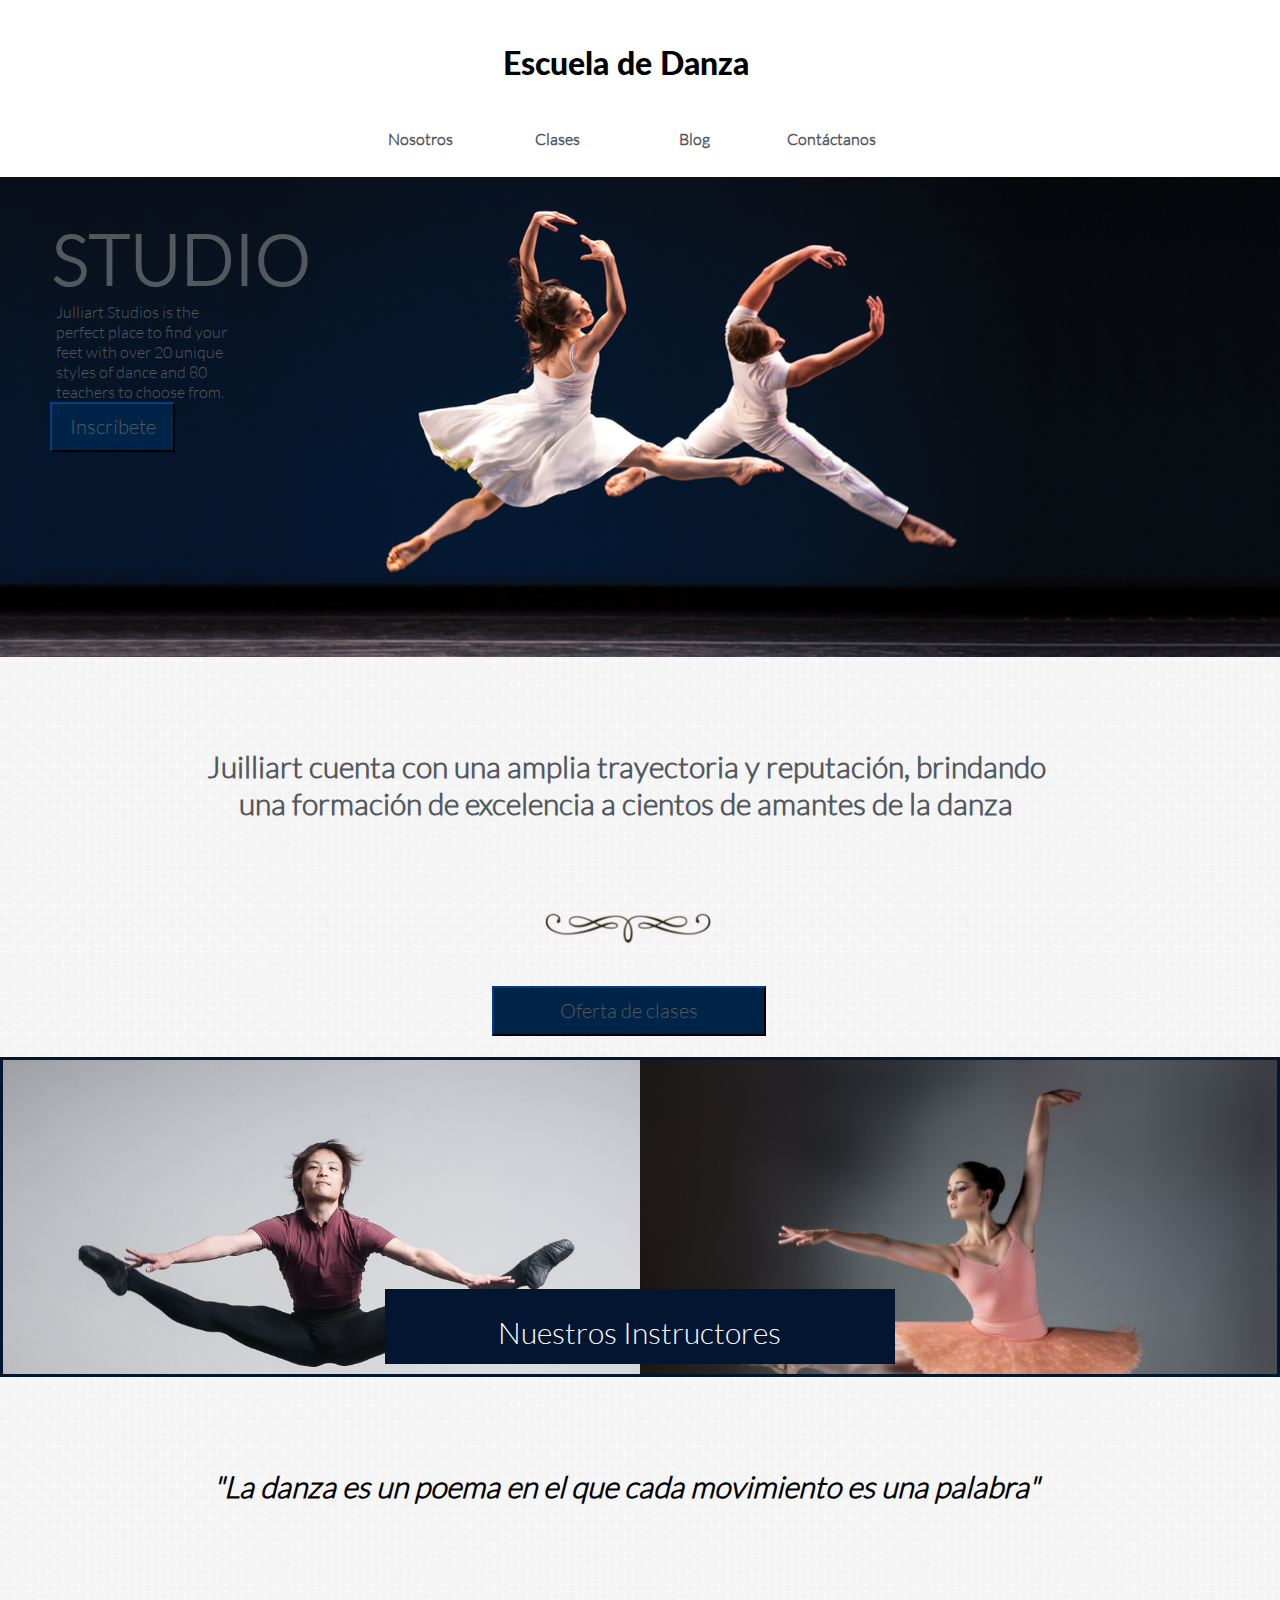
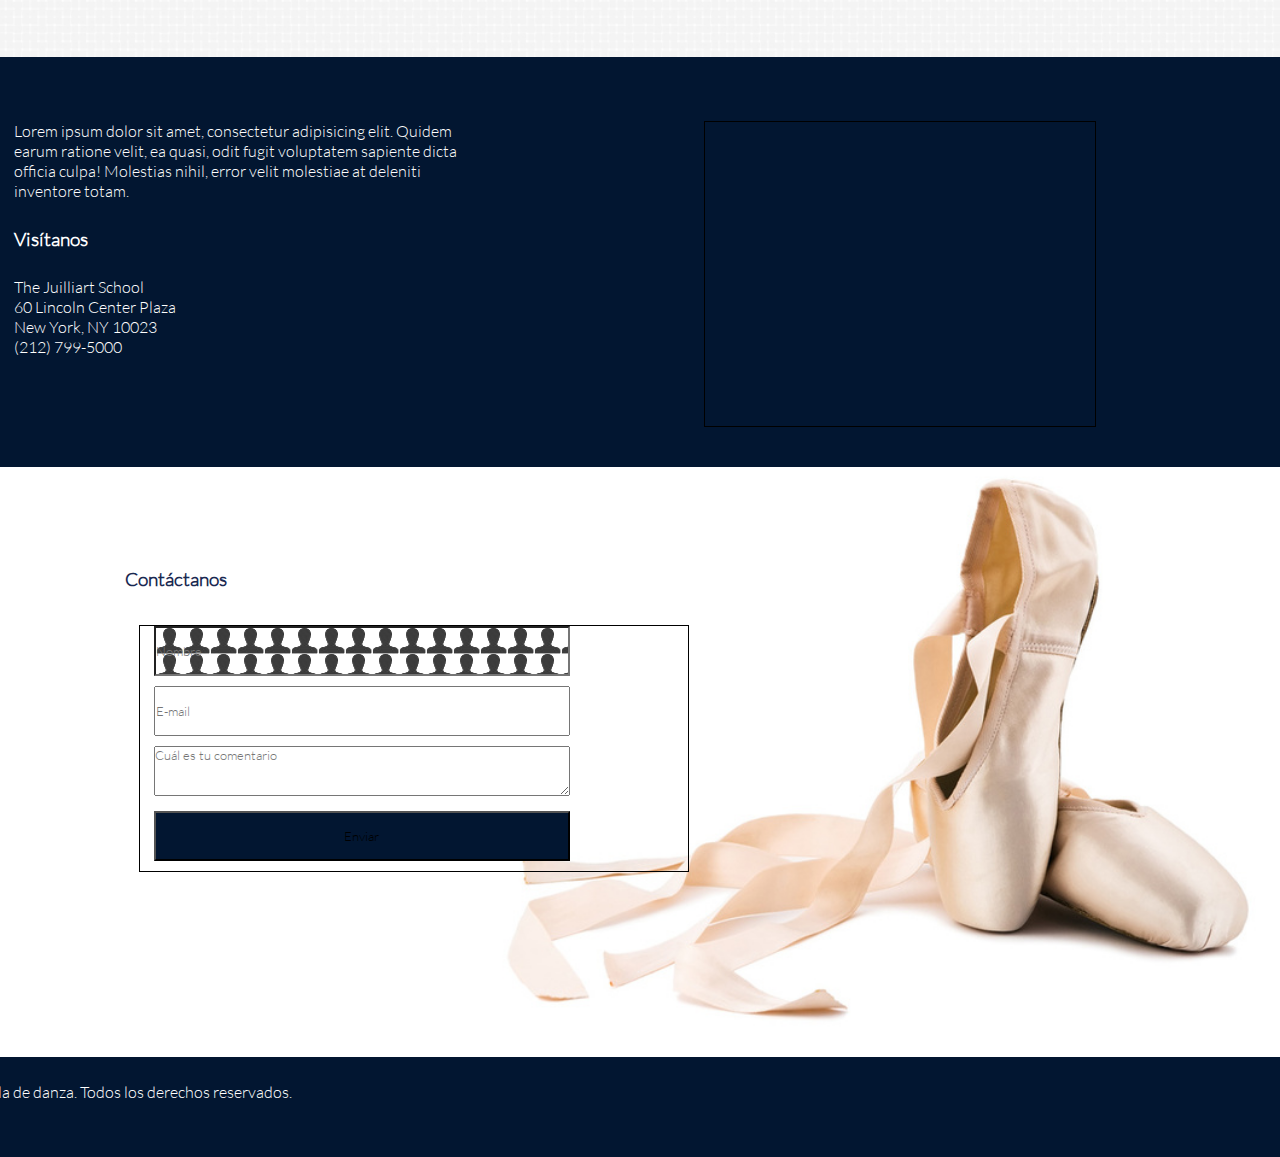
<file: index.html>
<!DOCTYPE html>
<html>
<head>
	<meta charset="UTF-8">
	<title>Escuela de Danza</title>
	<link rel='stylesheet' type='text/css' href='http://fonts.googleapis.com/css?family=Montserrat:400,700'>
	<link rel="stylesheet" type="text/css" href="css/grid-system.css">
	<link rel="stylesheet" type="text/css" href="css/utilities.css">
	<link rel="stylesheet" type="text/css" href="css/common.css">
	<link rel="stylesheet" type="text/css" href="css/main.css">
</head>
<body>
	<header>
		<div class="container">
			<div class="row">
				<div class="col-12">
				    <h1 class="text-center">Escuela de Danza</h1>
					<nav>
						<ul>
							<li class="col-3 text-center"><a class="a-none-decoration text-gray" href="#"> Nosotros</a></li>
							<li class="col-3 text-center"><a class="a-none-decoration text-gray" href="#">Clases</a></li>
							<li class="col-3 text-center"><a class="a-none-decoration text-gray" href="#">Blog</a></li>
							<li class="col-3 text-center"><a class="a-none-decoration text-gray" href="#">Contáctanos</a></li>
						</ul>
					</nav>
				</div>
			</div>
		</div>
	</header>
	<section class="fondo-dance">
		<div class="container-fluid">
			<div class="row">
				<div class="col-12">
                   <div class="col-1">
                   	     <h2 class="text-gray">STUDIO</h2>
                   </div>
                   <div class="marg col-2">
                   	     <P class="text-gray">Julliart Studios is the perfect place to find your feet with over 20 unique styles of dance and 80 teachers to choose from.</P>
                   </div>
                         <button class="button-1">
                     	     <p><a class=" a-none-decoration text-gray" href="#">Inscríbete</a></p>
                        </button>
				</div>
			</div>
		</div>
	</section>

	 <section class="fondo-blanco">
	 	<div class="container">
	 		<div class="row">
	 			<div class="col-12">
	 				<p class="text-gray texto-fondo-b text-center"> Juilliart cuenta con una amplia trayectoria y reputación, brindando <br> una formación de excelencia a cientos de amantes de la danza</p>
	 				<img class="decoration-1" src="img/decoration_1.png">
	 				    <button class="button-2">
                     	     <p><a class=" a-none-decoration text-gray" href="#">Oferta de clases</a></p>
                        </button>
	 			</div>
	 		</div>
	 	</div>
	 </section>

	 <section class=" borde dosfotos">
	    <div class="profes">
	    	<P class="text-white text-center instructor" >Nuestros Instructores</p>
	    </div>
	 </section>

	  <section class="fondo-blanco">
	 	<div class="container">
	 		<div class="row">
	 			<div class="col-12">
	 				<p class=" italic text-gray texto-fondo-b text-center"> "La danza es un poema en el que cada movimiento es  una palabra"</p>   
	 			</div>
	 		</div>
	 	</div>
	 </section>
	 <section class="fondoazul">
	 	<div class="container">
	 		<div class="row">
	 			<div class="12">
	 				<div class="col-7">
	 				<p class="text-white Text-fa" >Lorem ipsum dolor sit amet, consectetur adipisicing elit. Quidem <br>earum ratione velit, ea quasi, odit fugit voluptatem sapiente dicta<br> officia culpa! Molestias nihil, error velit molestiae at deleniti <br>inventore totam.</p>
	 				<h3 class="text-white  Text-fa pt-5" >Visítanos</h3>
	 				<p class="text-white Text-fa pt-5" >The Juilliart School<br> 60 Lincoln Center Plaza<br> New York, NY 10023<br> (212) 799-5000</p>	
	 				</div>
	 				<div class="col-5 bor">
	 					<iframe src="https://www.google.com/maps/embed?pb=!1m14!1m8!1m3!1d12085.865746194442!2d-73.9828286!3d40.7737587!3m2!1i1024!2i768!4f13.1!3m3!1m2!1s0x0%3A0xf876ccebba645bff!2sEscuela+Juilliard!5e0!3m2!1ses!2smx!4v1439399444034" width="400" height="300" frameborder="0" style="border:0" allowfullscreen></iframe>
	 				</div>
	 			</div>
	 		</div>
	 	</div>
	 </section>
	 <section class="ballet">
	   <div container>
	   	  <div class="row">
	   	  	<div class="col-12">
                 <form class="">
                   <h3 class="text-blue form">Contáctanos</h3>
		             <fieldset class="col-12">
		                  <div class="bor col-6">
                              <input class="icono1" type="text" placeholder="Nombre"size="40" required/>
               	              <input type="email" placeholder="E-mail"size="30" required>
		      	              <textarea id="messaje" placeholder="Cuál es tu comentario" cols="500" rows="7"></textarea><br>
		      	              <button class="submit" type="submit">Enviar</button>
		      	            </div>
		             </fieldset>
		         </form>
	   	  	</div>
	   	  </div>
	   </div>
	 </section>
	 <footer class="fondoazul2">
		<div class="container">
			<div class="row">
				<div class="col-12">
					<p class="text-white">
						© Escuela de danza. Todos los derechos reservados.
					</p>
				</div>
			</div>
		</div>
	</footer>
</body>
</html>
</file>
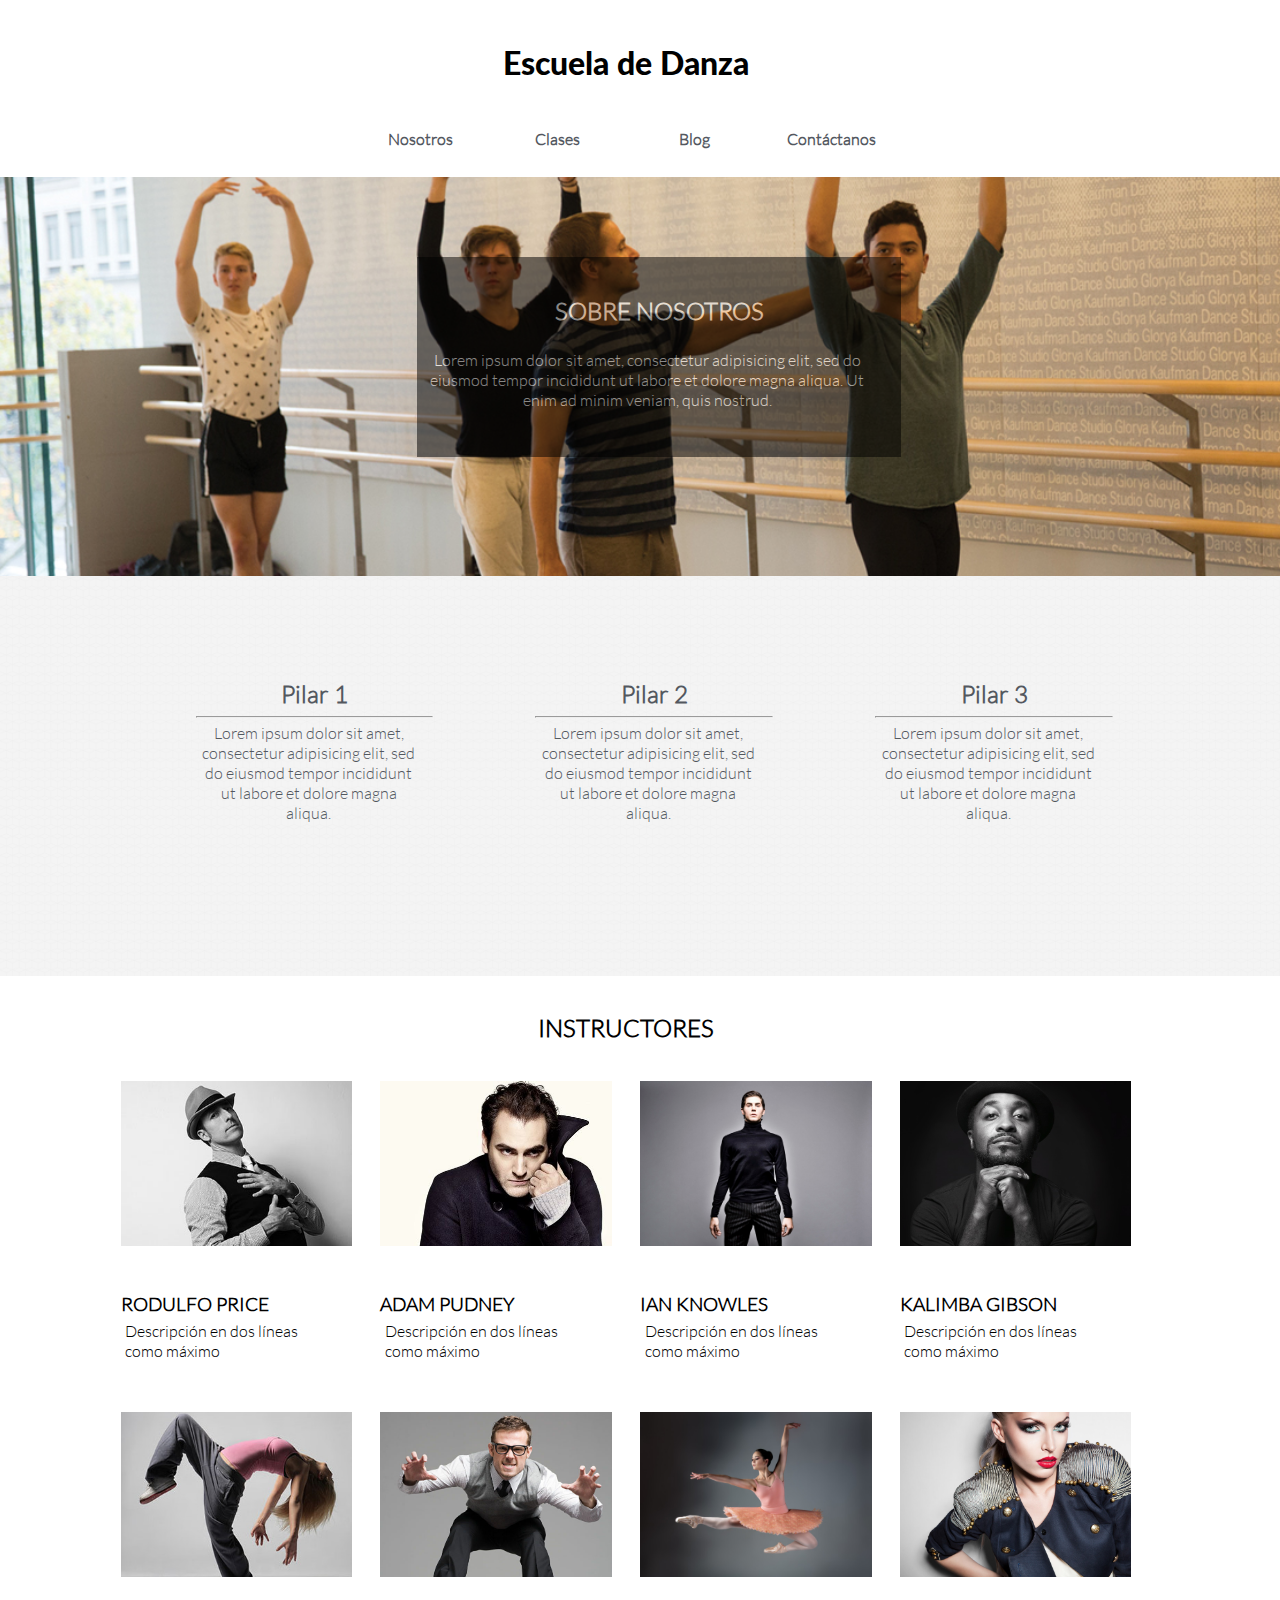
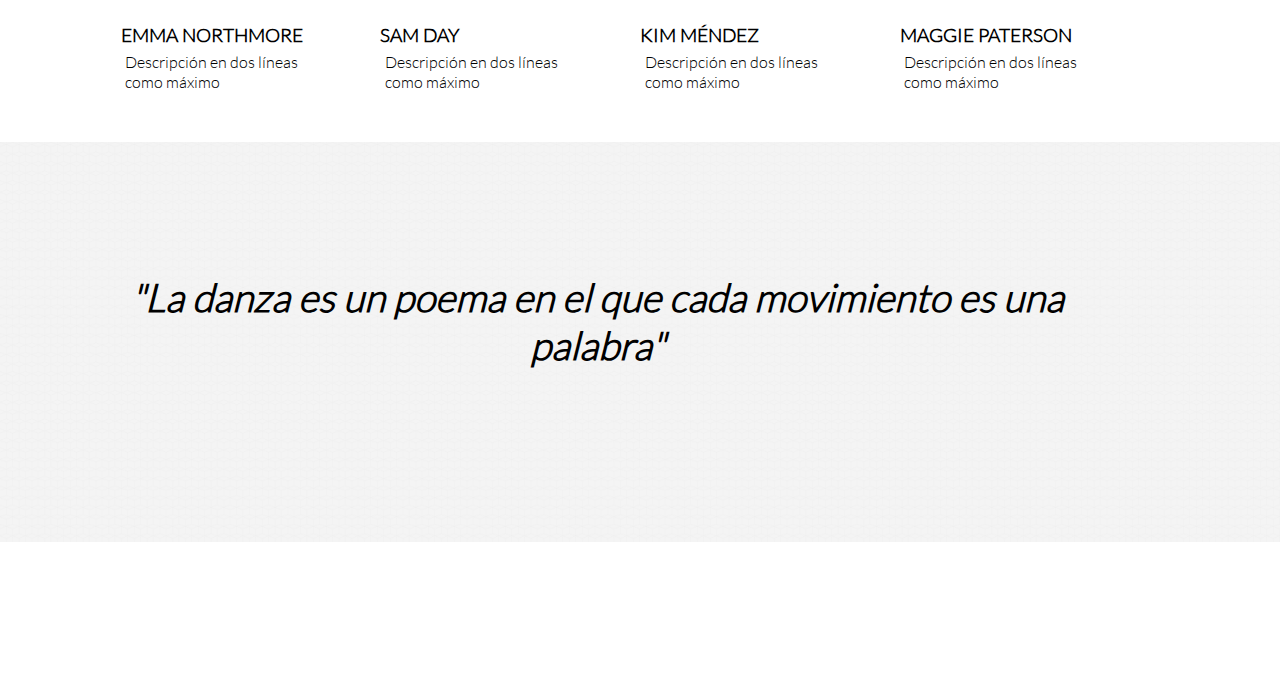
<file: nosotros.html>
<!DOCTYPE html>
<html>
<head>
	<meta charset="UTF-8">
	<title>Escuela de Danza</title>
	<link rel='stylesheet' type='text/css' href='http://fonts.googleapis.com/css?family=Montserrat:400,700'>
	<link rel="stylesheet" type="text/css" href="css/grid-system.css">
	<link rel="stylesheet" type="text/css" href="css/utilities.css">
	<link rel="stylesheet" type="text/css" href="css/common.css">
	<link rel="stylesheet" type="text/css" href="css/nosotros.css">
</head>
<body>
	<header>
		<div class="container">
			<div class="row">
				<div class="col-12">
				    <h1 class="text-center">Escuela de Danza</h1>
					<nav>
						<ul>
							<li class="col-3 text-center"><a class="a-none-decoration text-gray" href="#"> Nosotros</a></li>
							<li class="col-3 text-center"><a class="a-none-decoration text-gray" href="#">Clases</a></li>
							<li class="col-3 text-center"><a class="a-none-decoration text-gray" href="#">Blog</a></li>
							<li class="col-3 text-center"><a class="a-none-decoration text-gray" href="#">Contáctanos</a></li>
						</ul>
					</nav>
				</div>
			</div>
		</div>
	</header>
	<section class="bg-nosotros">
		<div class="container-fluid">
			<div class="row">
				<div class="col-12">
					<div class="col-8">
					   <div class="Pfondo">
						   <h2 class="text-center text-white">SOBRE NOSOTROS</h2>
							<p class="text-center text-white pl-10 pr-10 pb-10">
								Lorem ipsum dolor sit amet, consectetur adipisicing elit, sed do eiusmod
								tempor incididunt ut labore et dolore magna aliqua. Ut enim ad minim veniam,
								quis nostrud.
							</p>
					   </div>
				    </div>
				</div>
			</div>
		</div>
	</section>
	<section class="bg-cubes">
		<div class="container-fluid">
			<div class="row">
				<div class="col-12">
					<div class="col-3 marg-l">
					     <h2 class="text-gray text-center">Pilar 1</h2>
						     <hr>
							 <p class=" text-gray text-center">
								Lorem ipsum dolor sit amet, consectetur adipisicing elit, sed do eiusmod
								tempor incididunt ut labore et dolore magna aliqua.
							</p>
					</div>
					<div class="col-3">
						<h2 class="text-gray text-center">Pilar 2</h2>
						     <hr>
							 <p class="text-gray text-center">
								Lorem ipsum dolor sit amet, consectetur adipisicing elit, sed do eiusmod
								tempor incididunt ut labore et dolore magna aliqua.
							</p>
					</div>
					<div class="col-3">
						<h2 class="text-gray text-center">Pilar 3</h2>
						     <hr>
							 <p class="text-center text-gray">
								Lorem ipsum dolor sit amet, consectetur adipisicing elit, sed do eiusmod
								tempor incididunt ut labore et dolore magna aliqua.
							</p>
					</div>
				</div>
			</div>
		</div>
	</section>
    <section>
		<div class="container-fluid">
			<div class="row">
				<div class="col-12">
					<h2 class="text-center">INSTRUCTORES</h2>
				</div>
				<div class="col-1">
				</div>
				<div class="col-10">
					<div class="col-3">
						 <div class=" pf1 profesores"></div>
						 <h3>RODULFO PRICE</h3>
						 <p>Descripción en dos líneas como máximo</p>	
					</div>
					<div class="col-3">
						 <div class="pf2 profesores"></div>
						 <h3>ADAM PUDNEY</h3>
						 <p>Descripción en dos líneas como máximo</p>	
					</div>
					<div class="col-3">
						 <div class="pf3 profesores"></div>
						 <h3>IAN KNOWLES</h3>
						 <p> Descripción en dos líneas como máximo</p>	
					</div>
					<div class="col-3">
						 <div class="pf4 profesores"></div>
						 <h3>KALIMBA GIBSON</h3>
						 <p>Descripción en dos líneas como máximo</p>	
					</div>
				</div>
			</div>
			<div class="row">
				<div class="col-1"></div>
				<div class="col-10">
					<div class="col-3">
						 <div class=" pf5 profesores"></div>
						 <h3>EMMA NORTHMORE</h3>
						 <p>Descripción en dos líneas como máximo</p>	
					</div>
					<div class="col-3">
						 <div class="pf6 profesores"></div>
						 <h3>SAM DAY</h3>
						 <p>Descripción en dos líneas como máximo</p>	
					</div>
					<div class="col-3">
						 <div class="pf7 profesores"></div>
						 <h3>KIM MÉNDEZ</h3>
						 <p>Descripción en dos líneas como máximo</p>	
					</div>
					<div class="col-3">
						 <div class="pf9 profesores"></div>
						 <h3>MAGGIE PATERSON</h3>
						 <p>Descripción en dos líneas como máximo</p>	
					</div>
				</div>
			</div>
		</div>
    </section>
    <section class="bg-cubes">
    	<div class="container-fluid">
    		<div class="row">
    			<div class="col-12">
    				<p class="margt-3 italic text-gray text-center"> "La danza es un poema en el que cada movimiento es  una palabra"</p>   
    			</div>
    		</div>
    	</div>
    </section>

</body>
</html>
</file>
<file: css/grid-system.css>
/* GLOBAL */
* {
  box-sizing: border-box;
  margin: 0;
  padding: 0;
 }

.text-center {
	text-align: center;
}

.text-right {
	text-align: right;
}

/* Grid system */

.container {
	width: 968px;
	padding-left: 14px; 
	padding-right: 14px;
	margin: 0px auto;
	position: relative;
}

.container-fluid {
	width: 100%;
}

.row {
	width: 100%;
	margin-left: -14px;
	margin-right: -14px;
}

.row:before, .row:after{
  content: " ";
  display: table;
}

.row:after {
  clear: both;
}

[class*="col-"] {
	min-height: 7px;
	padding: 0 14px;
	float: left;
}

.col-1 {
	/* (1 / 12) x 100 */
	width: 8.333333%;
} 

.col-2 {
	/* (2 / 12) x 100 */
	width: 16.666667%;
} 

.col-3 {
	/* (3 / 12) x 100 */
	width: 25%;
} 

.col-4 {
	/* (4 / 12) x 100 */
	width: 33.333333%;
}

.col-5 {
	/* (5 / 12) x 100 */
	width: 41.666667%;
}

.col-6 {
	/* (6 / 12) x 100 */
	width: 50%;
} 

.col-7 {
	/* (7 / 12) x 100 */
	width: 58.333333%;
}

.col-8 {
	/* (8 / 12) x 100 */
	width: 66.666667%;
}

.col-9 {
	/* (9 / 12) x 100 */
	width: 75%;
}

.col-10 {
	/* (10 / 12) x 100 */
	width: 83.333333%;
}

.col-11 {
	/* (11 / 12) x 100 */
	width: 91.666667%;
}

.col-12 {
	/* (12 / 12) x 100 */
	width: 100%;
}
</file>
<file: css/utilities.css>
/*Global*/
*{
	font-family: "Latolight";
}

@font-face{
	font-family: LatoHeavy;
	src: url(../fonts/LatoHeavy.ttf);
}
@font-face{
	font-family:Latolight ;
	src: url(../fonts/Latolight.ttf);
}
@font-face{
	font-family: DolceVita;
	src: url(../fonts/DolceVita.ttf);
}
@font-face{
	font-family: Neoteric-Bold;
	src: url(../fonts/Neoteric-Bold.ttf);
}

/* Shortcuts */

.pd-0{
	padding: 0;
}
.pt-5{
	padding-top: 5%;
}
.pb-5{
	padding-bottom: 5%;
}
.mg-0{
	margin: 0;
}
.w-100{
	width: 100%;
}
.lh{
	line-height: 1.5;
}
.text-center{
	text-align: center;
}
.text-left{
	text-align: left;
}
.text-white{
	color: white;
}
.text-gray{
	color: rgb(83, 88, 95);
}
.text-blue{
 color: #192951;
}
.a-none-decoration{
	text-decoration: none;
}
.bg-gray{
	background-color: rgb(244, 244, 244);
}
.bg-img-block{
	background-size: cover;
	background-repeat: no-repeat;
	background-position: center;
}
</file>
<file: css/common.css>
h1{
	padding: 5% 5%;
	font-family:  LatoHeavy;
}

nav ul{
	list-style: none;
}

li{
	font-weight: bold;
	margin-bottom: 5%;
}
ul{
	width: 60%;
	margin-left: 20%;
}

.bor{
	border:solid 1px;
}

nav li:hover a{
	text-shadow: 1px 1px;
	font-size: 20px;
}

.ballet{
	background-image: url("../img/shoes_1.jpg");
	background-size: 66%;
	width:100%;
	height:590px;
    background-position: right top;
    background-repeat: no-repeat;
}

/*Formulario*/
textarea,input{
	width: 80%;
	height: 50px;
	margin-bottom: 2%;
}
button{
   width: 80%;
   height: 50px;
   margin-bottom: 2%;
   background-color: #021631;
}


fieldset {
	margin-top: 3%;
	background: none;
	border: none;
	intrinsic;
}


.icono1{
	background-image: url("../img/contac/nombre.png");
}
.icono2{
	background-image: url("../img/contac/msg.png");
}
.icono3{
	background-image: url("../img/contac/lapiz.png");
	background-repeat: no-repeat;
    padding:3%;
}

 form{
 	padding-left: 10%;
 	height: 600px;
 	padding-top: 8%
 }

footer{
	width: 100%;
	height: 10px;

}
/*Formulario*/


.fondoazul2{
	background-color: #021631;
	width: 100%;
	height:100px;
	padding-top: 2%;
}

.fondoazul2 p{
	margin-left: -25%;
}

.marg-l{
  margin-left: 10%
}

.italic{
  font-style: italic;
  font-size: 39px;
  font-weight: bolder;
  margin-top: 10%;
  color: black;
 
}
</file>
<file: css/main.css>
.fondo-dance{
	background-image: url("../img/dance_1.jpg");
	background-size: 100%;
	height: 480px;
	width: 100%;
	background-repeat: no-repeat;
}

h2{
 padding: 50% 0 0 50%;
 font-size:70px;
 
}

.marg{
	margin: 10% 0 0 -5%
}

.button-1{
  background-color: #002448;
  width: 10%;
  height: 50px;
  margin: 18% 0 0 -16%;
  border-color: #021631;
  cursor:pointer
}
.button-1 p{
	font-size: 20px;
}

button:hover{
	opacity: 0.6;
	color: #e5e5e5;
}

.fondo-blanco{
	background-image: url("../img/textura_2.jpg");
	background-size: 50%;
	height: 400px;
	width: 100%;
	
}

.texto-fondo-b{
	font-size: 30px;
	font-weight: bold;
	margin-top: 10%;

}



.decoration-1{
	width: 20%;
	margin-left: 40%
}

.button-2{
  background-color: #002448;
  width: 30%;
  height: 50px;
  margin: 18% 0 0 -25%;
  border-color: #021631;
  cursor:pointer
}

.button-2 p{
	font-size: 20px;
}

.dosfotos{
	background-image: url("../img/instructor_4.jpg"), url("../img/profesor_9.jpg");
	background-size: 50%;
	width:100%;
	height:320px;
    background-position: left top, right top;
    background-repeat: no-repeat;
}


.borde{
	 border:solid 3px; color: #021631;
}

.profes{
	background-color: #021631;
	width: 40%;
	height: 75px;
	margin-left: 30%;
	margin-top: 18%;
}

.instructor{
	padding-top: 5%;
	font-size: 30px;
}

.fondoazul{
	background-color: #021631;
	width: 100%;
	height:410px;
	margin-top: -120px;
	padding: 5% 0 0 0;
}



.Text-fa{
	margin-left: -30%
}
</file>
<file: css/nosotros.css>
.bg-nosotros{
	background-image: url("../img/dance_7.jpg");
	background-repeat: no-repeat;
	background-size: 144%;
	background-position: 2% 41%;
	height: 399px;
}


.Pfondo{
	width: 60%;
	height: 200px;
	background-color: black; 
	opacity: 0.5;
	margin-left: 50%;
	margin-top: 10%
}

h2, .Pfondo{
	padding: 3% 0 3%;
}

.bg-cubes{
	background-image: url("../img/cubes.png");
	background-size: 1%;
	height: 400px;
	width: 100%;
 }

 .bg-cubes div,p{
 	padding: 2% 2%;
 	margin-right: 5%;
 }

/* Profesores*/
.pf1{
	background-image: url("../img/profesor_4.jpg");
}
.pf2{
	background-image: url("../img/profesor_14.jpg");
}
.pf3{
	background-image: url("../img/profesor_1.jpg");
}
.pf4{
	background-image: url("../img/profesor_10.jpg");
}
.pf5{
	background-image: url("../img/profesor_11.jpg");
}
.pf6{
	background-image: url("../img/profesor_12.jpg");
}
.pf7{
	background-image: url("../img/profesor_9.jpg");
}
.pf9{
	background-image: url("../img/profesor_15.jpg");
}
/* Profesores*/

.profesores{
	background-size: 100%;
	background-position: top;
	height: 165px; 
	margin-bottom: 1%
 }

 p, .profesores {
    margin-bottom: 20% 
 }

.margt-3{
	margin-top: 3%
}
</file>
